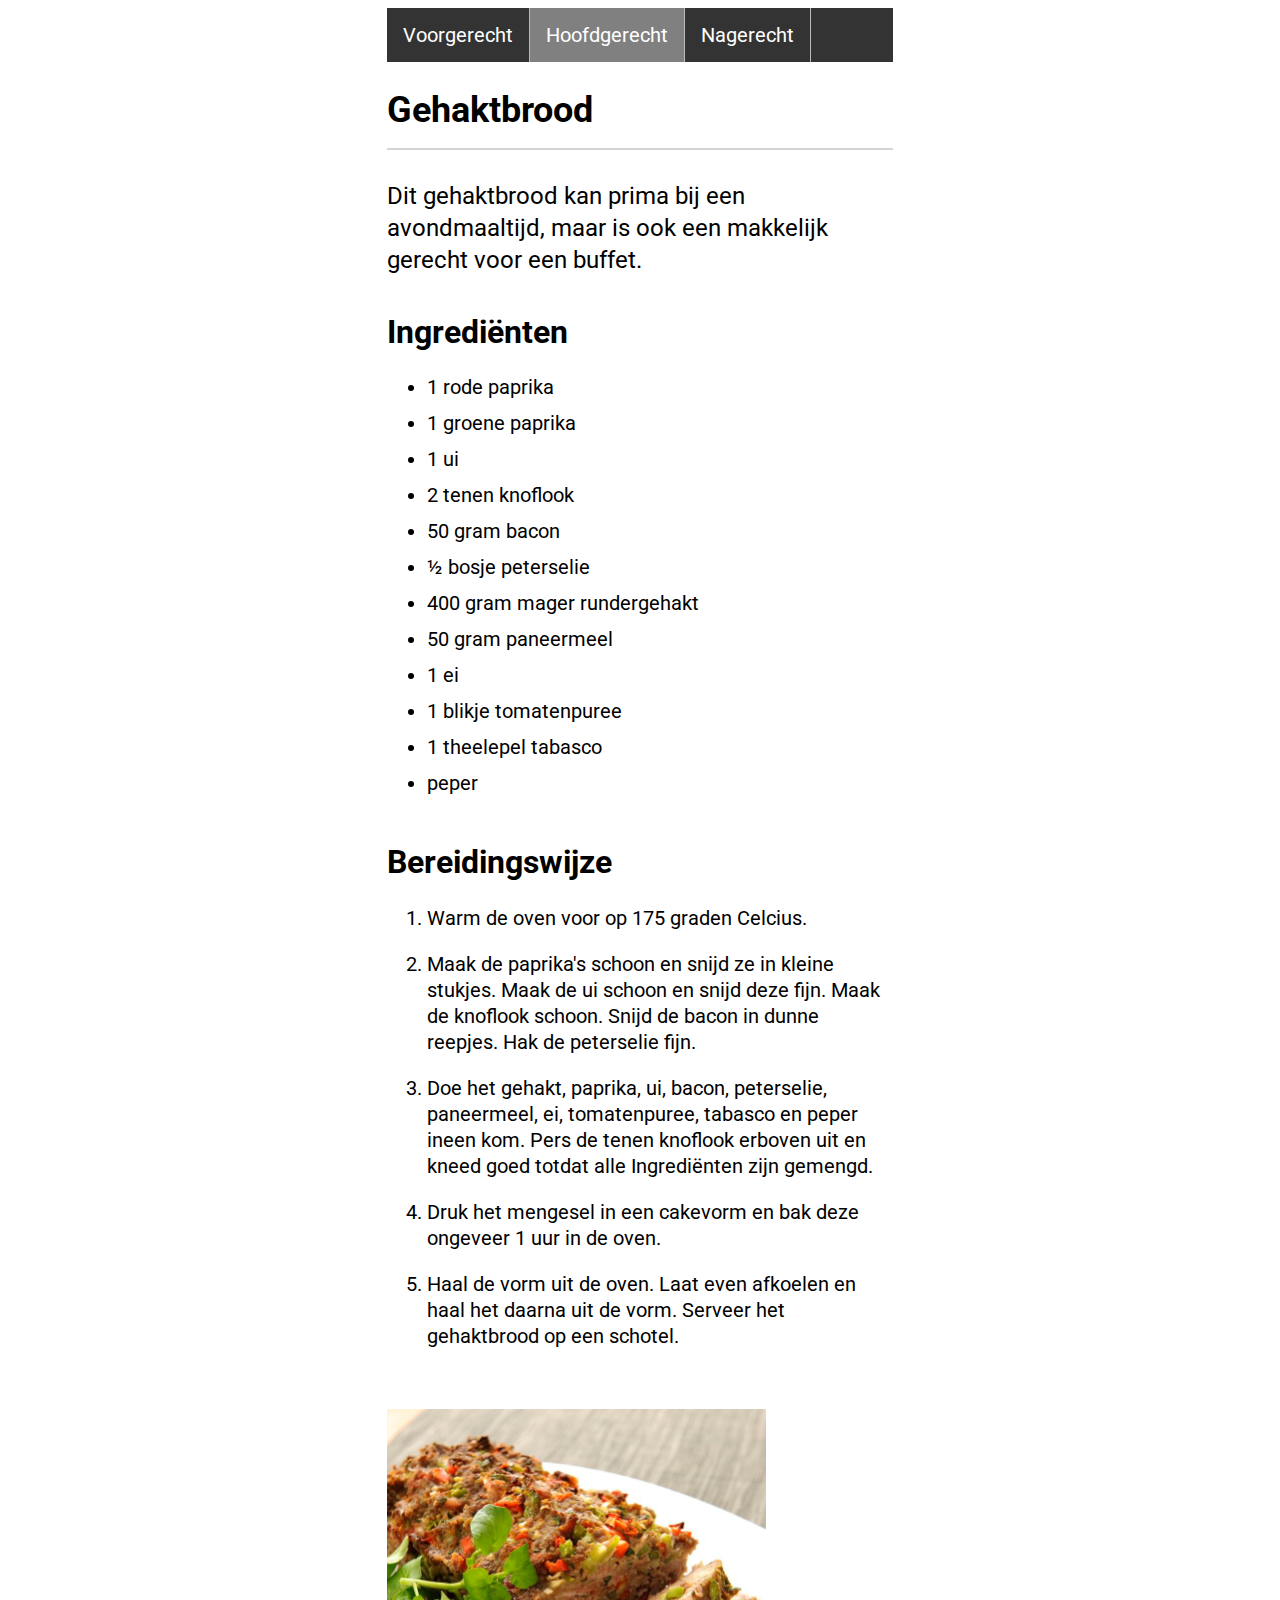
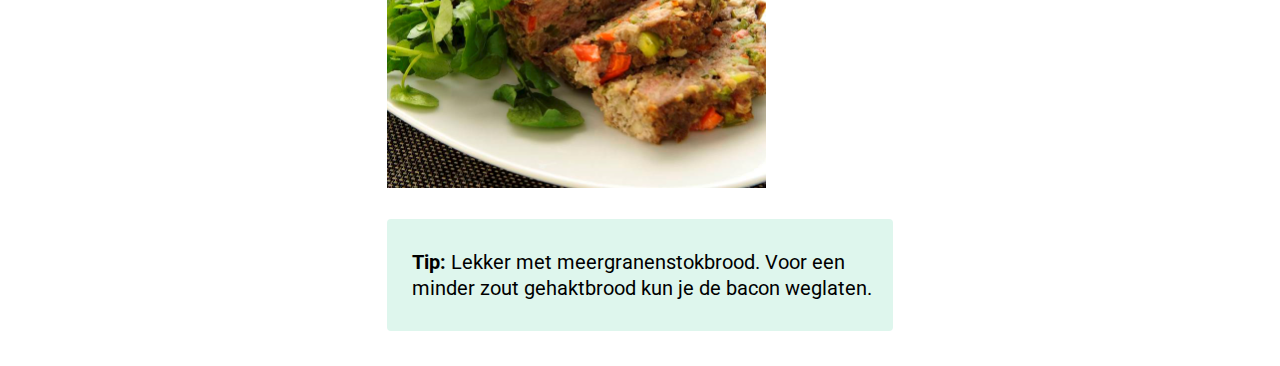
<file: index.html>
<!DOCTYPE html>
<html lang="en">

<head>
    <meta charset="UTF-8">
    <meta name="viewport" content="width=device-width, initial-scale=1.0">
    <title>Receptenpagina</title>
    <link rel="stylesheet" href="css/style.css">
    <style>
        @import url('https://fonts.googleapis.com/css2?family=Gabarito&family=Roboto:ital,wght@0,100;0,300;0,400;0,500;0,700;0,900;1,100;1,300;1,400;1,500;1,700;1,900&display=swap');
    </style>
</head>

<body>
    <nav>
        <ul>
            <li><a href="voorgerecht.html">Voorgerecht</a></li>
            <li><a class="active" href="index.html">Hoofdgerecht</a></li>
            <li><a href="nagerecht.html">Nagerecht</a></li>
          </ul>
    </nav>
    <div class="container">
        <div class="part1-3">
            <h2>Gehaktbrood</h2>
            <p>Dit gehaktbrood kan prima bij een avondmaaltijd, maar is ook een makkelijk gerecht voor een buffet.</p>
        </div>
        <div class="part2-3">
            <h2>Ingrediënten</h2>
            <ul>
                <li>1 rode paprika</li>
                <li>1 groene paprika</li>
                <li>1 ui</li>
                <li>2 tenen knoflook</li>
                <li>50 gram bacon</li>
                <li>½ bosje peterselie</li>
                <li>400 gram mager rundergehakt</li>
                <li>50 gram paneermeel</li>
                <li>1 ei</li>
                <li>1 blikje tomatenpuree</li>
                <li>1 theelepel tabasco</li>
                <li>peper</li>

            </ul>
        </div>
        <div class="part3-3">
            <h2>Bereidingswijze</h2>
            <ol>
                <li>Warm de oven voor op 175 graden Celcius.</li>
                <li>Maak de paprika's schoon en snijd ze in kleine stukjes. Maak de ui schoon en snijd deze fijn. Maak
                    de knoflook schoon. Snijd de bacon in dunne reepjes. Hak de peterselie fijn.</li>
                <li>Doe het gehakt, paprika, ui, bacon, peterselie, paneermeel, ei, tomatenpuree, tabasco en peper ineen
                    kom. Pers de tenen knoflook erboven uit en kneed goed totdat alle Ingrediënten zijn gemengd.</li>
                <li>Druk het mengesel in een cakevorm en bak deze ongeveer 1 uur in de oven.</li>
                <li>Haal de vorm uit de oven. Laat even afkoelen en haal het daarna uit de vorm. Serveer het gehaktbrood
                    op een schotel.</li>
            </ol>
        </div>
        <img src="img/gehaktbrood.jpg" alt="Foto van gehaktbrood.">
        <div class="tip-box">
            <p><b>Tip: </b>Lekker met meergranenstokbrood. Voor een minder zout gehaktbrood kun je de bacon weglaten.
            </p>
        </div>
    </div>
</body>

</html>
</file>
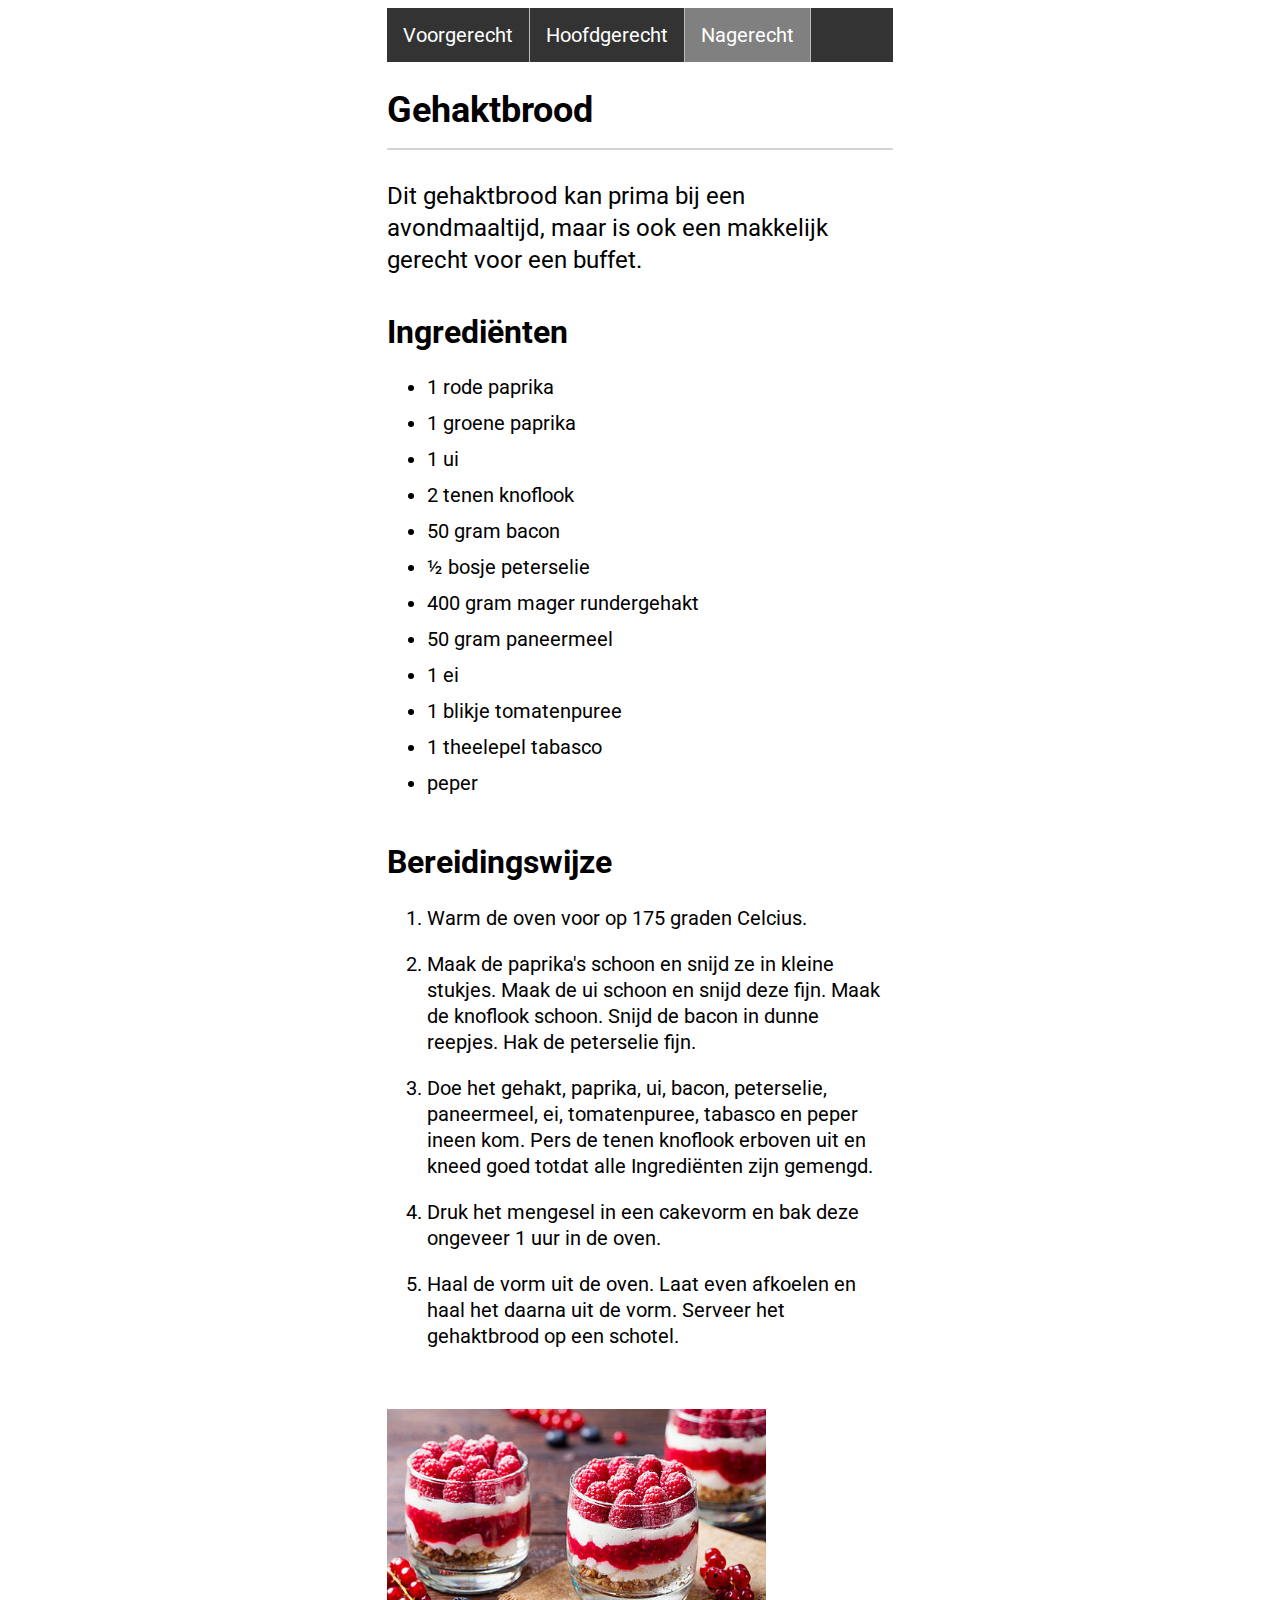
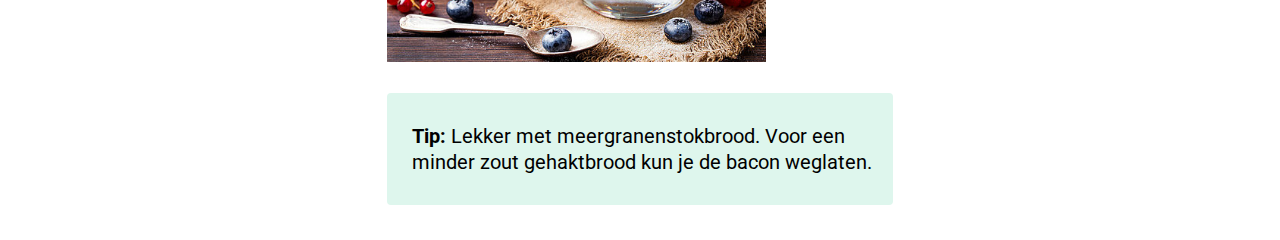
<file: nagerecht.html>
<!DOCTYPE html>
<html lang="en">

<head>
    <meta charset="UTF-8">
    <meta name="viewport" content="width=device-width, initial-scale=1.0">
    <title>Receptenpagina</title>
    <link rel="stylesheet" href="css/style.css">
    <style>
        @import url('https://fonts.googleapis.com/css2?family=Gabarito&family=Roboto:ital,wght@0,100;0,300;0,400;0,500;0,700;0,900;1,100;1,300;1,400;1,500;1,700;1,900&display=swap');
    </style>
</head>

<body>
    <nav>
        <ul>
            <li><a href="voorgerecht.html">Voorgerecht</a></li>
            <li><a href="index.html">Hoofdgerecht</a></li>
            <li><a class="active" href="nagerecht.html">Nagerecht</a></li>
          </ul>
    </nav>
    <div class="container">
        <div class="part1-3">
            <h2>Gehaktbrood</h2>
            <p>Dit gehaktbrood kan prima bij een avondmaaltijd, maar is ook een makkelijk gerecht voor een buffet.</p>
        </div>
        <div class="part2-3">
            <h2>Ingrediënten</h2>
            <ul>
                <li>1 rode paprika</li>
                <li>1 groene paprika</li>
                <li>1 ui</li>
                <li>2 tenen knoflook</li>
                <li>50 gram bacon</li>
                <li>½ bosje peterselie</li>
                <li>400 gram mager rundergehakt</li>
                <li>50 gram paneermeel</li>
                <li>1 ei</li>
                <li>1 blikje tomatenpuree</li>
                <li>1 theelepel tabasco</li>
                <li>peper</li>

            </ul>
        </div>
        <div class="part3-3">
            <h2>Bereidingswijze</h2>
            <ol>
                <li>Warm de oven voor op 175 graden Celcius.</li>
                <li>Maak de paprika's schoon en snijd ze in kleine stukjes. Maak de ui schoon en snijd deze fijn. Maak
                    de knoflook schoon. Snijd de bacon in dunne reepjes. Hak de peterselie fijn.</li>
                <li>Doe het gehakt, paprika, ui, bacon, peterselie, paneermeel, ei, tomatenpuree, tabasco en peper ineen
                    kom. Pers de tenen knoflook erboven uit en kneed goed totdat alle Ingrediënten zijn gemengd.</li>
                <li>Druk het mengesel in een cakevorm en bak deze ongeveer 1 uur in de oven.</li>
                <li>Haal de vorm uit de oven. Laat even afkoelen en haal het daarna uit de vorm. Serveer het gehaktbrood
                    op een schotel.</li>
            </ol>
        </div>
        <img src="img/nagerecht.jpg" alt="Foto van nagerecht.">
        <div class="tip-box">
            <p><b>Tip: </b>Lekker met meergranenstokbrood. Voor een minder zout gehaktbrood kun je de bacon weglaten.
            </p>
        </div>
    </div>
</body>

</html>
</file>
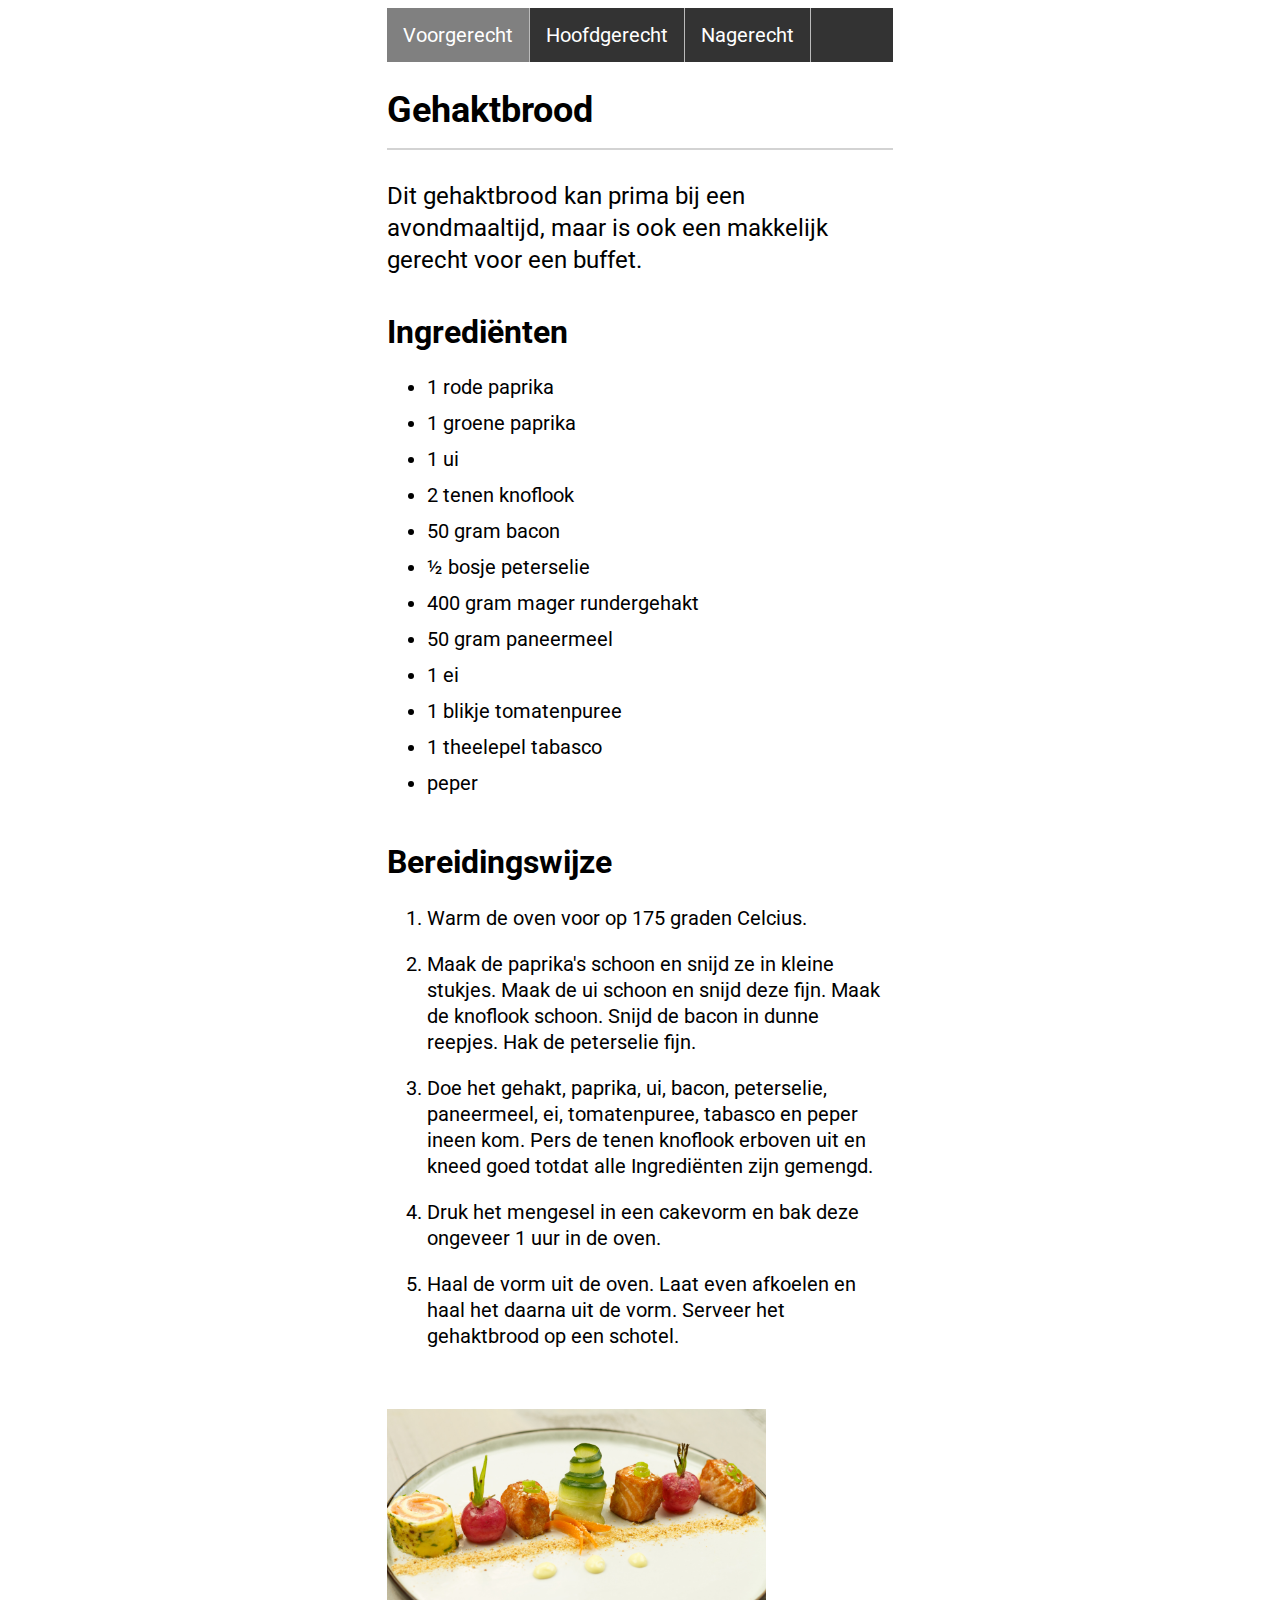
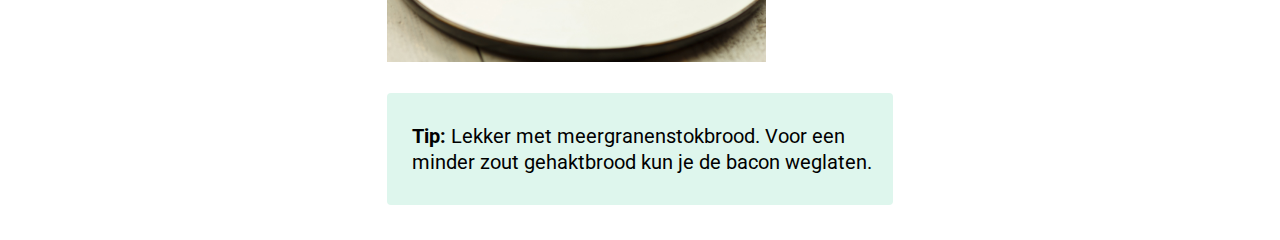
<file: voorgerecht.html>
<!DOCTYPE html>
<html lang="en">

<head>
    <meta charset="UTF-8">
    <meta name="viewport" content="width=device-width, initial-scale=1.0">
    <title>Receptenpagina</title>
    <link rel="stylesheet" href="css/style.css">
    <style>
        @import url('https://fonts.googleapis.com/css2?family=Gabarito&family=Roboto:ital,wght@0,100;0,300;0,400;0,500;0,700;0,900;1,100;1,300;1,400;1,500;1,700;1,900&display=swap');
    </style>
</head>

<body>
    <nav>
        <ul>
            <li><a class="active" href="voorgerecht.html">Voorgerecht</a></li>
            <li><a href="index.html">Hoofdgerecht</a></li>
            <li><a href="nagerecht.html">Nagerecht</a></li>
          </ul>
    </nav>
    <div class="container">
        <div class="part1-3">
            <h2>Gehaktbrood</h2>
            <p>Dit gehaktbrood kan prima bij een avondmaaltijd, maar is ook een makkelijk gerecht voor een buffet.</p>
        </div>
        <div class="part2-3">
            <h2>Ingrediënten</h2>
            <ul>
                <li>1 rode paprika</li>
                <li>1 groene paprika</li>
                <li>1 ui</li>
                <li>2 tenen knoflook</li>
                <li>50 gram bacon</li>
                <li>½ bosje peterselie</li>
                <li>400 gram mager rundergehakt</li>
                <li>50 gram paneermeel</li>
                <li>1 ei</li>
                <li>1 blikje tomatenpuree</li>
                <li>1 theelepel tabasco</li>
                <li>peper</li>

            </ul>
        </div>
        <div class="part3-3">
            <h2>Bereidingswijze</h2>
            <ol>
                <li>Warm de oven voor op 175 graden Celcius.</li>
                <li>Maak de paprika's schoon en snijd ze in kleine stukjes. Maak de ui schoon en snijd deze fijn. Maak
                    de knoflook schoon. Snijd de bacon in dunne reepjes. Hak de peterselie fijn.</li>
                <li>Doe het gehakt, paprika, ui, bacon, peterselie, paneermeel, ei, tomatenpuree, tabasco en peper ineen
                    kom. Pers de tenen knoflook erboven uit en kneed goed totdat alle Ingrediënten zijn gemengd.</li>
                <li>Druk het mengesel in een cakevorm en bak deze ongeveer 1 uur in de oven.</li>
                <li>Haal de vorm uit de oven. Laat even afkoelen en haal het daarna uit de vorm. Serveer het gehaktbrood
                    op een schotel.</li>
            </ol>
        </div>
        <img src="img/voorgerecht.jpg" alt="Foto van voorgerecht.">
        <div class="tip-box">
            <p><b>Tip: </b>Lekker met meergranenstokbrood. Voor een minder zout gehaktbrood kun je de bacon weglaten.
            </p>
        </div>
    </div>
</body>

</html>
</file>
<file: css/style.css>
* {
    font-family: "Roboto", sans-serif;
    font-size: 20px;
    line-height: 26px;
}

nav {
    width: 40%;
    margin: 0 auto;
}

nav ul {
    list-style-type: none;
    margin: 0;
    padding: 0;
    overflow: hidden;
    background-color: #333;
}
  
nav li {
    float: left;
    border-right:1px solid #bbb;
}
  
nav li a {
    display: block;
    color: white;
    text-align: center;
    padding: 14px 16px;
    text-decoration: none;
}
  
nav li a:hover:not(.active) {
    background-color: #111;
}
  
nav .active {
    background-color: grey;
}

.container {
    width: 40%;
    margin: 0 auto;
}

.container img {
    width: 75%;
}

.part1-3 h2{
    border-bottom: 2px solid lightgrey;
    font-size: 36px;
    line-height: 36px;
    padding-bottom: 20px;
}

.part1-3, .part2-3, .part3-3 {
    margin-bottom: 40px;
}

.part1-3 p {
    font-size: 24px;
    line-height: 32px;
}

.part2-3 h2, .part3-3 h2 {
    font-size: 32px;
    line-height: 32px;
}

.part2-3 li {
    padding-bottom: 10px;
}

.part3-3 li {
    padding-bottom: 20px;
}

.tip-box {
    background-color: #def6ed;
    border-radius: 4px;
    padding: 10px;
    padding-left: 25px;
    margin-top: 25px;
    margin-bottom: 35px;
}
</file>
